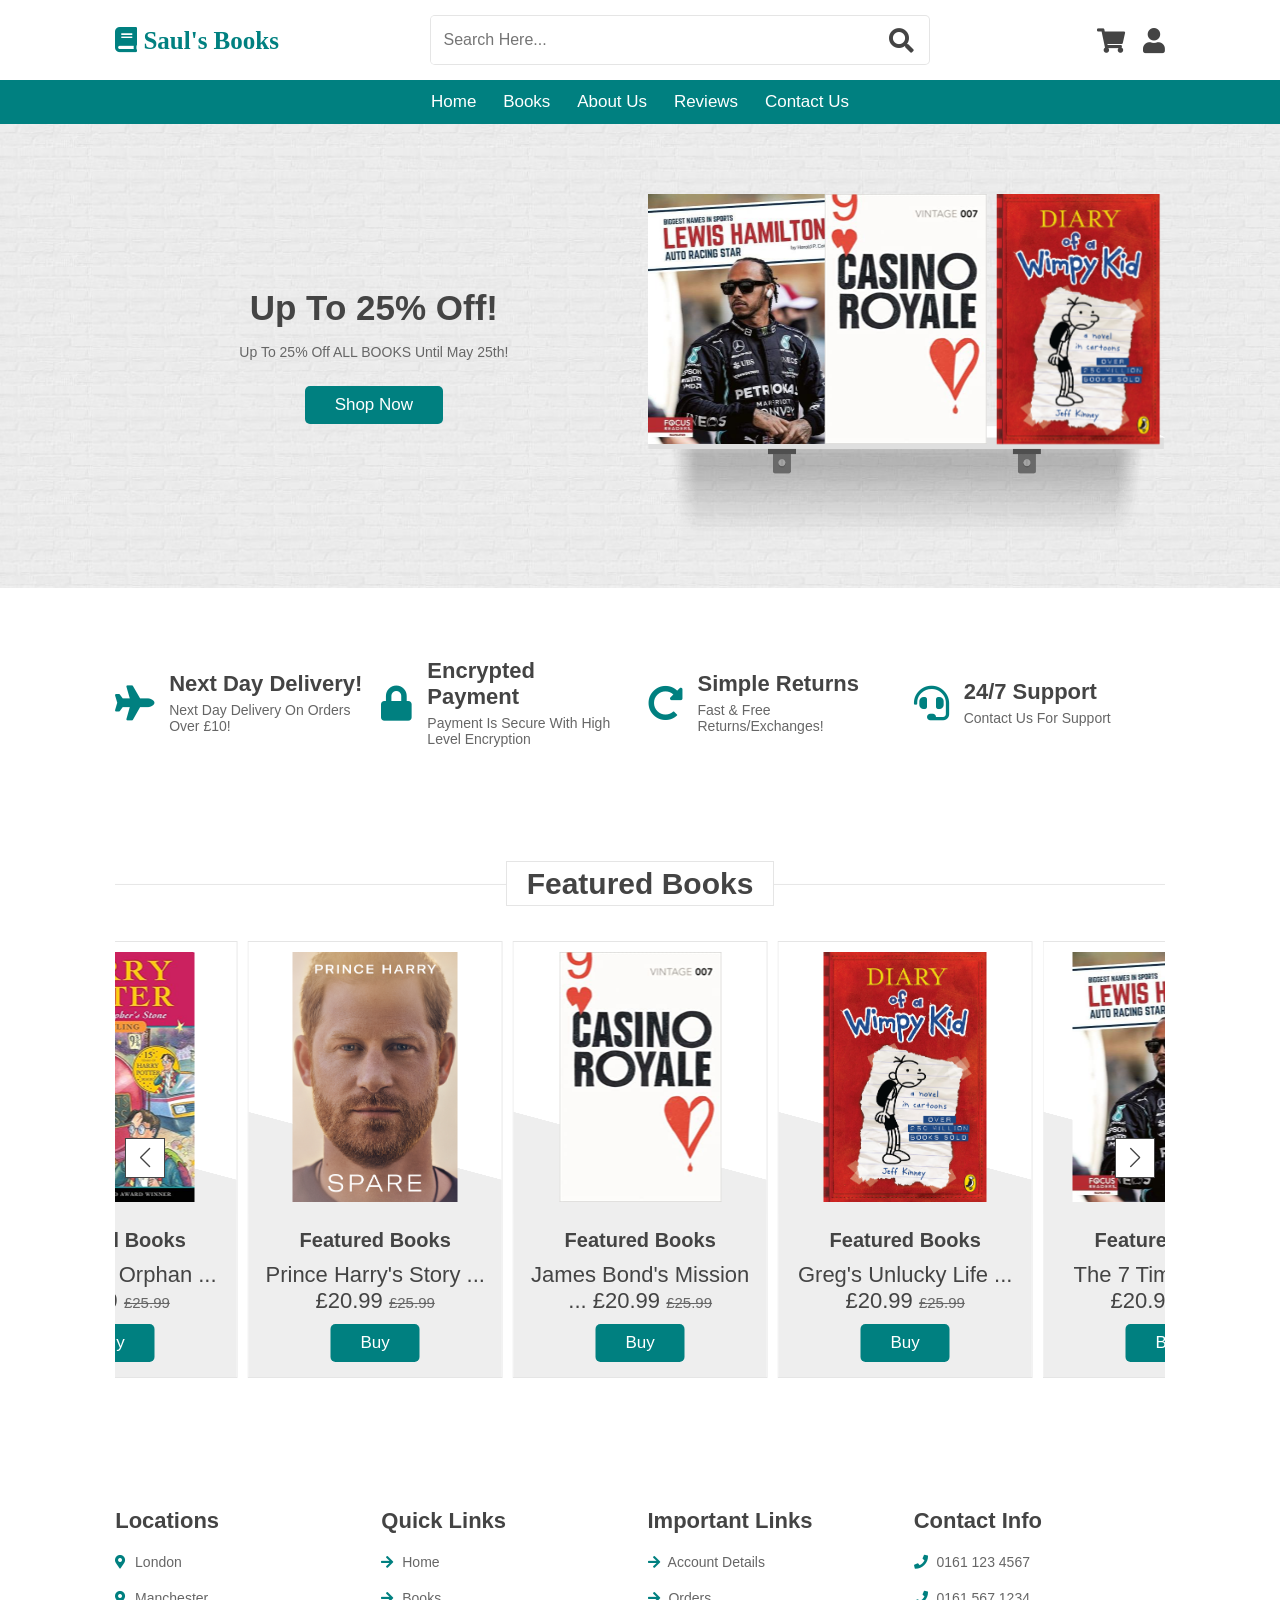
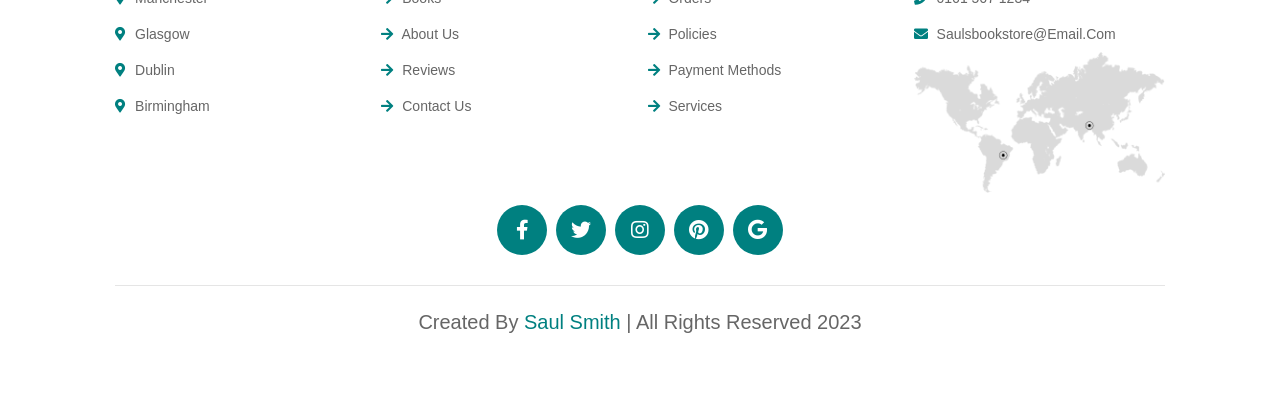
<file: C# Projects/Web Development/index.html>
<!DOCTYPE html>
<html lang="en">
<title>Saul's Book Emporium</title>

<head>
    <meta charset="UTF-8">
    <meta http-equiv="X-UA-Compatible" content="IE=edge">
    <meta name = "viewport" content="width=device-width, initial scale=1.0"
    <title></title>

    <link rel="stylesheet" href="https://cdn.jsdelivr.net/npm/swiper@9/swiper-bundle.min.css"/>
   
    <!-- CSS File Link -->
    <link rel="stylesheet" href="style.css">
    
    <!-- Font Awesome link - This adds icons such as Cart, Book, Search -->
    <link rel="stylesheet" href="https://cdnjs.cloudflare.com/ajax/libs/font-awesome/5.15.4/css/all.min.css">
</head>
<body>


<!-- Header Section Begins -->
<header class="header">

    <div class = "header-1">
        <a href="#" class="logo"> <i class = "fas fa-book"> Saul's Books</i></a>

        <form action="" class="search-form">
            <input type="search" name="" placeholder="Search Here..." id="search-box">
            <label for="search-box" class="fas fa-search"></label>
        </form>

        <div class="icons">
            <div id="search-btn" class="fas fa-search"></div>
            <a href="#" class="fas fa-shopping-cart"></a>
            <div id="search-btn" class="fas fa-heart"></div>
            <div id="login-btn" class="fas fa-user"></div>
        </div>

    </div>

    <div class="header-2">
        <nav class="navbar">
            <a href="#Home">Home</a>
            <a href="#Books">Books</a>
            <a href="#About Us">About Us</a>
            <a href="#Reviews">Reviews</a>
            <a href="#Contact Us">Contact Us</a>
        </nav>
    </div>

</header>
<!-- Header Section Ends -->


<!-- Bottom Navbar Section Begins -->
<nav class="bottom-navbar">
    <a href="#Home" class="fas fa-home"></a>
    <a href="#Books" class="fas fa-list"></a>
    <a href="#Upcoming Arrivals" class="fas fa-tags"></a>
    <a href="#Reviews" class="fas fa-comments"></a>
    <a href="#Contact Us" class="fas fa-contact us"></a>
</nav>
<!-- Bottom Navbar Section Ends -->


<!-- Home Section Begins -->
<section class="home" id="home">

    <div class="row">

        <div class="content">
            <h3>Up To 25% Off!</h3>
            <p>Up to 25% Off ALL BOOKS until May 25th!</p>
            <a href="#" class="btn">shop now</a>
        </div>

        <div class="swiper books-slider">
            <div class="swiper-wrapper">
                <a href="#"class="swiper-slide"><img src="Images/CasinoRoyale.jpg" alt=""></a>
                <a href="#"class="swiper-slide"><img src="Images/DiaryOfAWimpyKid.jpg" alt=""></a>
                <a href="#"class="swiper-slide"><img src="Images/Spare.jpg" alt=""></a>
                <a href="#"class="swiper-slide"><img src="Images/HarryPotter.jpg" alt=""></a>
                <a href="#"class="swiper-slide"><img src="Images/SurvivingDrive.jpg" alt=""></a>
                <a href="#"class="swiper-slide"><img src="Images/LewisHamilton.jpg" alt=""></a>
            </div>
            <img src="Images/stand.png" class="stand" alt="">
        </div>

    </div>

</section>
<!-- Home Section Ends -->


<!-- Icons Section Begins -->
<section class="icons-container">

    <div class="icons">
        <i class="fas fa-plane"></i>
        <div class="content">
            <h3>Next Day Delivery!</h3>
            <p>Next Day Delivery on orders over £10!</p>
        </div>
    </div>

    <div class="icons">
        <i class="fas fa-lock"></i>
        <div class="content">
            <h3>Encrypted Payment</h3>
            <p>Payment is Secure with High Level Encryption</p>
        </div>
    </div>

    <div class="icons">
        <i class="fas fa-redo-alt"></i>
        <div class="content">
            <h3>Simple Returns</h3>
            <p>Fast & Free Returns/Exchanges!</p>
        </div>
    </div>

    <div class="icons">
        <i class="fas fa-headset"></i>
        <div class="content">
            <h3>24/7 Support</h3>
            <p>Contact Us for Support</p>
        </div>
    </div>

</section>
<!-- Icons Section Ends -->


<!-- Featured Section Begins -->
<section class="featured" id="featured">

    <h1 class="heading"> <span>featured books</span> </h1>

    <div class="swiper featured-slider">

        <div class="swiper-wrapper">

            <div class="swiper-slide box">

                <div class="icons">
                    <a href="#" class="fas fa-search"></a>
                    <a href="#" class="fas fa-heart"></a>
                    <a href="#" class="fas fa-eye"></a>
                </div>

                <div class="image">
                    <img src="Images/CasinoRoyale.jpg" alt="">
                </div>

                <div class="content">
                    <h3>Featured Books</h3>
                    <div class="price">James Bond's Mission ... £20.99 <span>£25.99</span></div>
                    <a href="payment.html" class="btn">Buy</a>
                    
                    
                </div>
            </div>

            <div class="swiper-slide box">

                <div class="icons">
                    <a href="#" class="fas fa-search"></a>
                    <a href="#" class="fas fa-heart"></a>
                    <a href="#" class="fas fa-eye"></a>
                </div>

                <div class="image">
                    <img src="Images/DiaryOfAWimpyKid.jpg" alt="">
                </div>

                <div class="content">
                    <h3>Featured Books</h3>
                    <div class="price">Greg's Unlucky Life ... £20.99 <span>£25.99</span></div>
                    <a href="payment.html" class="btn">Buy</a>
                </div>
            </div>

            <div class="swiper-slide box">

                <div class="icons">
                    <a href="#" class="fas fa-search"></a>
                    <a href="#" class="fas fa-heart"></a>
                    <a href="#" class="fas fa-eye"></a>
                </div>

                <div class="image">
                    <img src="Images/LewisHamilton.jpg" alt="">
                </div>

                <div class="content">
                    <h3>Featured Books</h3>
                    <div class="price">The 7 Time WDC ... £20.99 <span>£25.99</span></div>
                    <a href="payment.html" class="btn">Buy</a>
                </div>
            </div>

            <div class="swiper-slide box">

                <div class="icons">
                    <a href="#" class="fas fa-search"></a>
                    <a href="#" class="fas fa-heart"></a>
                    <a href="#" class="fas fa-eye"></a>
                </div>

                <div class="image">
                    <img src="Images/SurvivingDrive.jpg" alt="">
                </div>

                <div class="content">
                    <h3>Featured Books</h3>
                    <div class="price">Follow Guenther ... £20.99 <span>£25.99</span></div>
                    <a href="payment.html" class="btn">Buy</a>
                </div>
            </div>


            <div class="swiper-slide box">

                <div class="icons">
                    <a href="#" class="fas fa-search"></a>
                    <a href="#" class="fas fa-heart"></a>
                    <a href="#" class="fas fa-eye"></a>
                </div>

                <div class="image">
                    <img src="Images/HarryPotter.jpg" alt="">
                </div>

                <div class="content">
                    <h3>Featured Books</h3>
                    <div class="price">Harry is an Orphan ... £20.99 <span>£25.99</span></div>
                    <a href="payment.html" class="btn">Buy</a>
                </div>
            </div>

            <div class="swiper-slide box">

                <div class="icons">
                    <a href="#" class="fas fa-search"></a>
                    <a href="#" class="fas fa-heart"></a>
                    <a href="#" class="fas fa-eye"></a>
                </div>

                <div class="image">
                    <img src="Images/Spare.jpg" alt="">
                </div>

                <div class="content">
                    <h3>Featured Books</h3>
                    <div class="price">Prince Harry's Story ... £20.99 <span>£25.99</span></div>
                    <a href="payment.html" class="btn">Buy</a>
                </div>
            </div>

        </div>

        <div class="swiper-button-next"></div>
        <div class="swiper-button-prev"></div>



    </div>

</section>
<!-- Featured Section Ends -->


<!-- Footer Section Begins -->
<section class="footer">

    <div class="box-container">

        <div class="box">
            <h3>Locations</h3>
            <a href="#"> <i class="fas fa-map-marker-alt"></i> London </a>
            <a href="#"> <i class="fas fa-map-marker-alt"></i> Manchester </a>
            <a href="#"> <i class="fas fa-map-marker-alt"></i> Glasgow </a>
            <a href="#"> <i class="fas fa-map-marker-alt"></i> Dublin </a>
            <a href="#"> <i class="fas fa-map-marker-alt"></i> Birmingham </a>
        </div>

        <div class="box">
            <h3>Quick Links</h3>
            <a href="#"> <i class="fas fa-arrow-right"></i> Home </a>
            <a href="#"> <i class="fas fa-arrow-right"></i> Books </a>
            <a href="#"> <i class="fas fa-arrow-right"></i> About Us </a>
            <a href="#"> <i class="fas fa-arrow-right"></i> Reviews </a>
            <a href="#"> <i class="fas fa-arrow-right"></i> Contact Us </a>
        </div>

        <div class="box">
            <h3>Important Links</h3>
            <a href="#"> <i class="fas fa-arrow-right"></i> Account Details </a>
            <a href="#"> <i class="fas fa-arrow-right"></i> Orders </a>
            <a href="#"> <i class="fas fa-arrow-right"></i> Policies </a>
            <a href="#"> <i class="fas fa-arrow-right"></i> Payment Methods </a>
            <a href="#"> <i class="fas fa-arrow-right"></i> Services </a>
        </div>

        <div class="box">
            <h3>Contact Info</h3>
            <a href="#"> <i class="fas fa-phone"></i> 0161 123 4567</a>
            <a href="#"> <i class="fas fa-phone"></i> 0161 567 1234 </a>
            <a href="#"> <i class="fas fa-envelope"></i> saulsbookstore@email.com </a>
            <img src="Images/worldmap.png" class="map" alt="">
        </div>

    </div>

        <div class="share">
            <a href="#" class="fab fa-facebook-f"></a>
            <a href="#" class="fab fa-twitter"></a>
            <a href="#" class="fab fa-instagram"></a>
            <a href="#" class="fab fa-pinterest"></a>
            <a href="#" class="fab fa-google"></a>
        </div>

        <div class="credit"> Created By <span> Saul Smith </span> | All Rights Reserved 2023 </div>

</section>
<!-- Footer Section Ends -->


<!-- Swiper Link -->
<script src="https://cdn.jsdelivr.net/npm/swiper@9/swiper-bundle.min.js"></script>

<!-- Custom JS File Link -->
<script src="slider.js"></script>

</body>
</html>
</file>
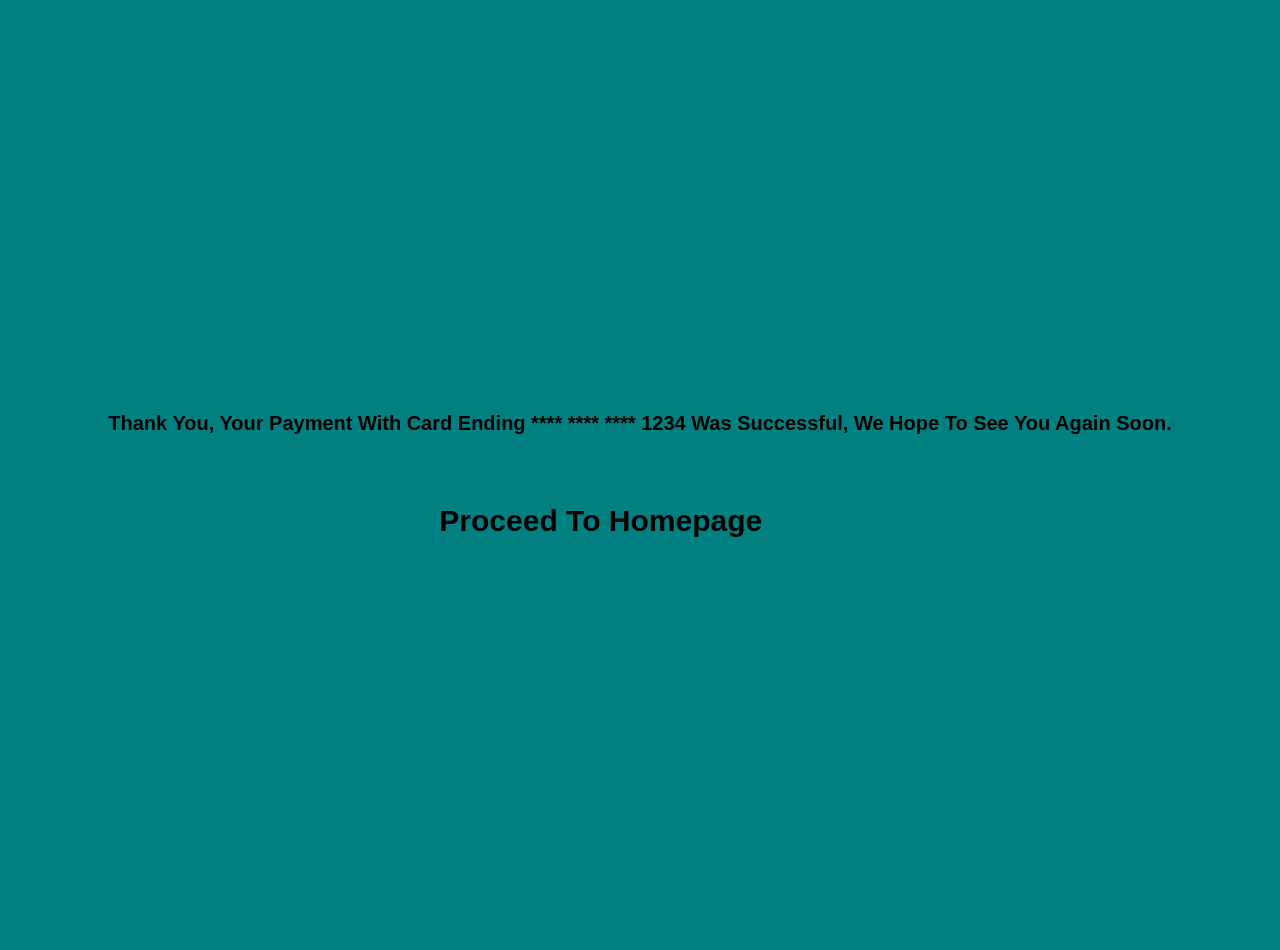
<file: C# Projects/Web Development/success.html>
<!DOCTYPE html>
<html lang="en">
<head>
    <meta charset="UTF-8">
    <meta http-equiv="X-UA-Compatible" content="IE=edge">
    <meta name="viewport" content="width=device-width, initial-scale=1.0">
    
    <title> Successful Payment Page </title>
    <!-- css file link  -->
    <link rel="stylesheet" href="success.css">

</head>
<body>

    <!-- Container will display message inside of it - thanking customer -->
<div class="container">

    <form action="">

        <div class="row">

            <div class="col">

                <p>Thank You, Your Payment with Card Ending **** **** **** 1234 was Successful,
                    We hope to see you again soon.</p>


            </div>
    
        </div>

        <br> 

        <br> 

        <br> 
        <a href="index.html" class="home-btn">Proceed to Homepage</a>

    </form>

</div>    

</body>
</html>
</file>
<file: C# Projects/Web Development/style.css>
/* CSS Styling for Homepage */

/* Sets base styles for Homepage such as background colour */
:root{
    --green:teal;
    --dark-color:#219150;
    --black:#444;
    --light-color:#666;
    --border:.1rem solid rgba(0,0,0,.1);
    --border-hover:.1rem solid var(--black);
    --box-shadow:0 .5rem 1rem rgba(0,0,0,.1);
}

/* Controls fonts and text styling */
*{
    font-family: Verdana, Geneva, Tahoma, sans-serif;
    margin:0; padding: 0;
    box-sizing: border-box;
    outline: none; border:none;
    text-decoration: none;
    text-transform: capitalize;
    transition: all .2s linear;
    transition: width none;
}

.heading{
    text-align: center;
    margin-bottom: 2rem;
    position: relative;
}

.heading::before{
    content: '';
    position: absolute;
    top: 50%; left: 0;
    transform: translateY(-50%);
    width: 100%;
    height: .01rem;
    background: rgba(0,0,0,.1);
    z-index: -1;
}

.heading span{
    font-size: 3rem;
    padding: .5rem 2rem;
    color: var(--black);
    background: #fff;
    border: var(--border);
}

/* Styles buttons */
.btn{
    margin-top: 1rem;
    display:inline-block;
    padding:.9rem 3rem;
    border-radius: .5rem;
    color:#fff;
    background:var(--green);
    font-size: 1.7rem;
    cursor: pointer;
    font-weight: 500;
}

html{
    font-size: 62.5%;
    overflow-x: hidden;
    scroll-padding-top: 5rem;
    scroll-behavior: smooth;
}

/* Styles Scrollbar */
html::-webkit-scrollbar{
    width: 1rem;
}

html::-webkit-scrollbar-track{
    background: transparent;
}

html::-webkit-scrollbar-thumb{
    background: var(--black);
}
/* Scrollbar Styling ends */

section{
    padding: 5rem 9%;
}

/* Header Section Begins */
.header .header-1{
    background: #fff;
    padding: 1.5rem 9%;
    display: flex;
    align-items: center;
    justify-content: space-between;
}

.header .header-1 .logo{
    font-size: 2.5rem;
    font-weight: bolder;
    color:var(--black);
}

.header .header-1 .logo i{
    color: var(--green);
}

.header .header-1 .search-form{
    width:50rem;
    height:5rem;
    border:var(--border);
    overflow: hidden;
    background: #fff;
    display: flex;
    align-items: center;
    border-radius: .5rem;
}

.header .header-1 .search-form input{
    font-size: 1.6rem;
    padding: 0 1.2rem;
    height: 100%;
    width:100%;
    text-transform: none;
    color:var(--black);
}

.header .header-1 .search-form label{
    font-size: 2.5rem;
    padding-right: 1.5rem;
    color: var(--black);
    cursor: pointer;
}

.header .header-1 .search-form label:hover{
    color: var(--green);
}

.header .header-1 .icons div,
.header .header-1 .icons a{
    font-size: 2.5rem;
    margin-left: 1.5rem;
    color:var(--black);
    cursor: pointer;
}

.header .header-1 .icons div:hover,
.header .header-1 .icons a:hover{
    color: var(--green);
}

#search-btn{
    display: none;
}

.header .header-2{
    background:var(--green);
}

.header .header-2 .navbar{
    text-align: center;
}

.header .header-2 .navbar a{
    color:#fff;
    display: inline-block;
    padding:1.2rem;
    font-size:1.7rem;
}

.header .header-2 .navbar a:hover{
    background:var(--dark-color);
}

.header .header-2.active{
    position:fixed;
    top:0; left:0; right:0;
    z-index:1000;
}
/* Header Section Ends */

/* Bottom Navbar Section Starts */
.bottom-navbar{
    text-align: center;
    background: var(--green);
    position: fixed;
    bottom:0; left:0; right:0;
    z-index: 1000;
    display: none;
}

.bottom-navbar a{
    font-size: 2.5rem;
    padding: 2rem;
    color: #fff;
}

.bottom-navbar a:hover{
    background:var(--dark-color);
}
/* Bottom Navbar Section Ends */

/* Home Section Starts */
.home{
    background: url(Images/banner-bg.jpg) no-repeat;
    background-size: cover;
    background-position: center;
}

.home .row{
    display: flex;
    align-items: center;
    flex-wrap: wrap;
    gap: 1.5rem;
}

.home .row .content{
    flex: 1 1 42rem;
}

.home .row .books-slider{
    flex: 1 1 42rem;
    text-align: center;
    margin-top: 2rem;
}

.home .row .books-slider a img{
    height: 25rem;
}

.home .row .books-slider a:hover img{
    transform: scale(.9);
}

.home .row .books-slider .stand{
    width:100%;
    margin-top:-2rem;
}

.home .row .content h3{
    color:var(--black);
    font-size: 4.5rem;
}

.home .row .content p{
    color:var(--light-color);
    font-size: 1.4rem;
    line-height: 2;
    padding: 1rem 0;
}

.home .row .content{
    text-align: center;
}

.home .row .content h3{
    font-size: 3.5rem;
}
/* Home Section Ends */

/* Icons are contained within this box */
.icons-container{
    display: grid;
    grid-template-columns: repeat(auto-fit, minmax(25rem, 1fr));
    gap:1.5rem;
}

.icons-container .icons{
    display: flex;
    align-items: center;
    gap: 1.5rem;
    padding: 2rem 0;
}

.icons-container .icons i{
    font-size: 3.5rem;
    color:var(--green);
}

.icons-container .icons h3{
    font-size: 2.2rem;
    color:var(--black);
    padding-bottom: .5rem;

}

.icons-container .icons {
    font-size: 1.4rem;
    color:var(--light-color);
}
/* Icon Container Ends */


/* Featured Image Slider Begins */
.featured .featured-slider .box{
    width: 25rem;
    margin: 2rem 0;
    position: relative;
    overflow: hidden;
    border: var(--border);
    text-align: center;
}

.featured .featured-slider .box:hover{
    border: var(--border-hover);
}

.featured .featured-slider .box .image{
    padding: 1rem;
    background: linear-gradient(15deg, #eee 30%, #fff 30.1%);
}

.featured .featured-slider .box:hover .image{
    transform: translateY(6rem);
}

.featured .featured-slider .box .image img{
    height: 25rem;
}

.featured .featured-slider .box .icons{
    border-bottom: var(--border-hover);
    position: absolute;
    top:0; left:0; right:0;
    background: #fff;
    z-index: 1;
    transform: translateY(-105%);
}

.featured .featured-slider .box:hover .icons{
    transform: translateY(0%);
}

.featured .featured-slider .box .icons a{
    color:var(--black);
    font-size: 2.2rem;
    padding:1.3rem 1.5rem;
}

.featured .featured-slider .box .icons a:hover{
    background: var(--green);
    color: #fff;
}

.featured .featured-slider .box .content{
    background: #eee;
    padding: 1.5rem;
}

.featured .featured-slider .box .content h3{
    font-size: 2rem;
    color: var(--black);
}

.featured .featured-slider .box .content .price{
    font-size: 2.2rem;
    color: var(--black);
    padding-top: 1rem;
}

.featured .featured-slider .box .content .price span{
    font-size: 1.5rem;
    color: var(--light-color);
    text-decoration: line-through;
}
/* Featured Image Slider Ends */

/* Left/Right Button Swiper Section */
.swiper-button-next,
.swiper-button-prev{
    border: var(--border-hover);
    height:4rem;
    width: 4rem;
    color: var(--black);
    background: #fff;
}

.swiper-button-next::after,
.swiper-button-prev::after{
    font-size: 2rem;
}

.swiper-button-next:hover,
.swiper-button-prev:hover{
    background: var(--black);
    color: #fff;
}
/* Left/Right Button Swiper Section */

/* Footer Section Begins */
.footer .box-container{
    display: grid;
    grid-template-columns: repeat(auto-fit, minmax(25rem, 1fr));
    gap:1.5rem;
}

.footer .box-container .box h3{
    font-size: 2.2rem;
    color:var(--black);
    padding:1rem 0;
}

.footer .box-container .box a{
    display: block;
    font-size: 1.4rem;
    color:var(--light-color);
    padding:1rem 0;
}

.footer .box-container .box a i{
    color:var(--green);
    padding-right: .5rem;
}

.footer .box-container .box a:hover i{
    padding-right: 2rem;
}

.footer .box-container .box .map{
    width:100%;
}

.footer .share{
    padding:1rem 0;
    text-align: center;
}

.footer .share a{
    height: 5rem;
    width: 5rem;
    line-height: 5rem;
    font-size: 2rem;
    color:#fff;
    background:var(--green);
    margin:0 .3rem;
    border-radius: 50%; 
}

.footer .share a:hover{
    background:var(--black);
}

.footer .credit{
    border-top: var(--border);
    margin-top: 2rem;
    padding:1rem;
    padding-top: 2.5rem;
    font-size: 2rem;
    color:var(--light-color);
    text-align: center;
    /* padding-bottom: 10rem; */
}

.footer .credit span{
    color:var(--green);
}
/* Footer Section Ends */


/* Media Queries Starts */
@media (max-width:991px){

    html{
        font-size: 55%;
    }

    .header .header-1{
        padding: 2rem;
    }

    section{
        padding: 3rem 2rem;
    }
}

@media (max-width:768px){

    html{
        scroll-padding-top: 0;
    }

    body{
        padding-bottom: 6rem;
    }

    .header .header-2{
        display: none;
    }

    .bottom-navbar{
        display: block;
    }

    #search-btn{
        display: inline-block;
    }

    .header .header-1{
        box-shadow: var(--box-shadow);
        position: relative;
    }

    .header .header-1 .search-form{
        position: absolute;
        top:-115%; right:2rem;
        width:90%;
        box-shadow: var(--box-shadow);
    }

    .header .header-1 .search-form.active{
        top:115%;
    }

    .home .row .content{
        text-align: center;
    }

    .home .row .content h3{
        font-size: 3.5rem;
    }

}

@media (max-width:450px){

    html{
        font-size: 50%;
    }
}
/* Media Queries Ends */
</file>
<file: C# Projects/Web Development/success.css>
/* CSS Page for a Successful Payment */
  
  /* Controls the font and text within the Succesful Payment Page */
  *{
    font-family: 'Poppins', sans-serif;
    margin:0; padding:0;
    outline: none; border:none;
    text-transform: capitalize;
    transition: all .2s linear;
    color: black;
    font-weight:bold;
    font-size: 20px;
  }

  /* Controls where the text is within the page (within a container) */
  .container{
    display: flex;
    justify-content: center;
    align-items: center;
    padding:25px;
    min-height: 100vh;
    background: linear-gradient(90deg, teal 60%,teal 40%);
    
  }

  /* Redirects Customer to Home Screen */
  .home-btn{
    width: 100%;
    padding:12px;
    font-size: 30px;
    background: teal;
    color:#fff;
    margin-top: 5px;
    margin-left: 30%;
    cursor: pointer;
    color: black;
    text-decoration: none;
  }

  /* Turns the button into a different colour shade when hovered over */
  .container .home-btn:hover{
  background: #27ae60;
  }
</file>
